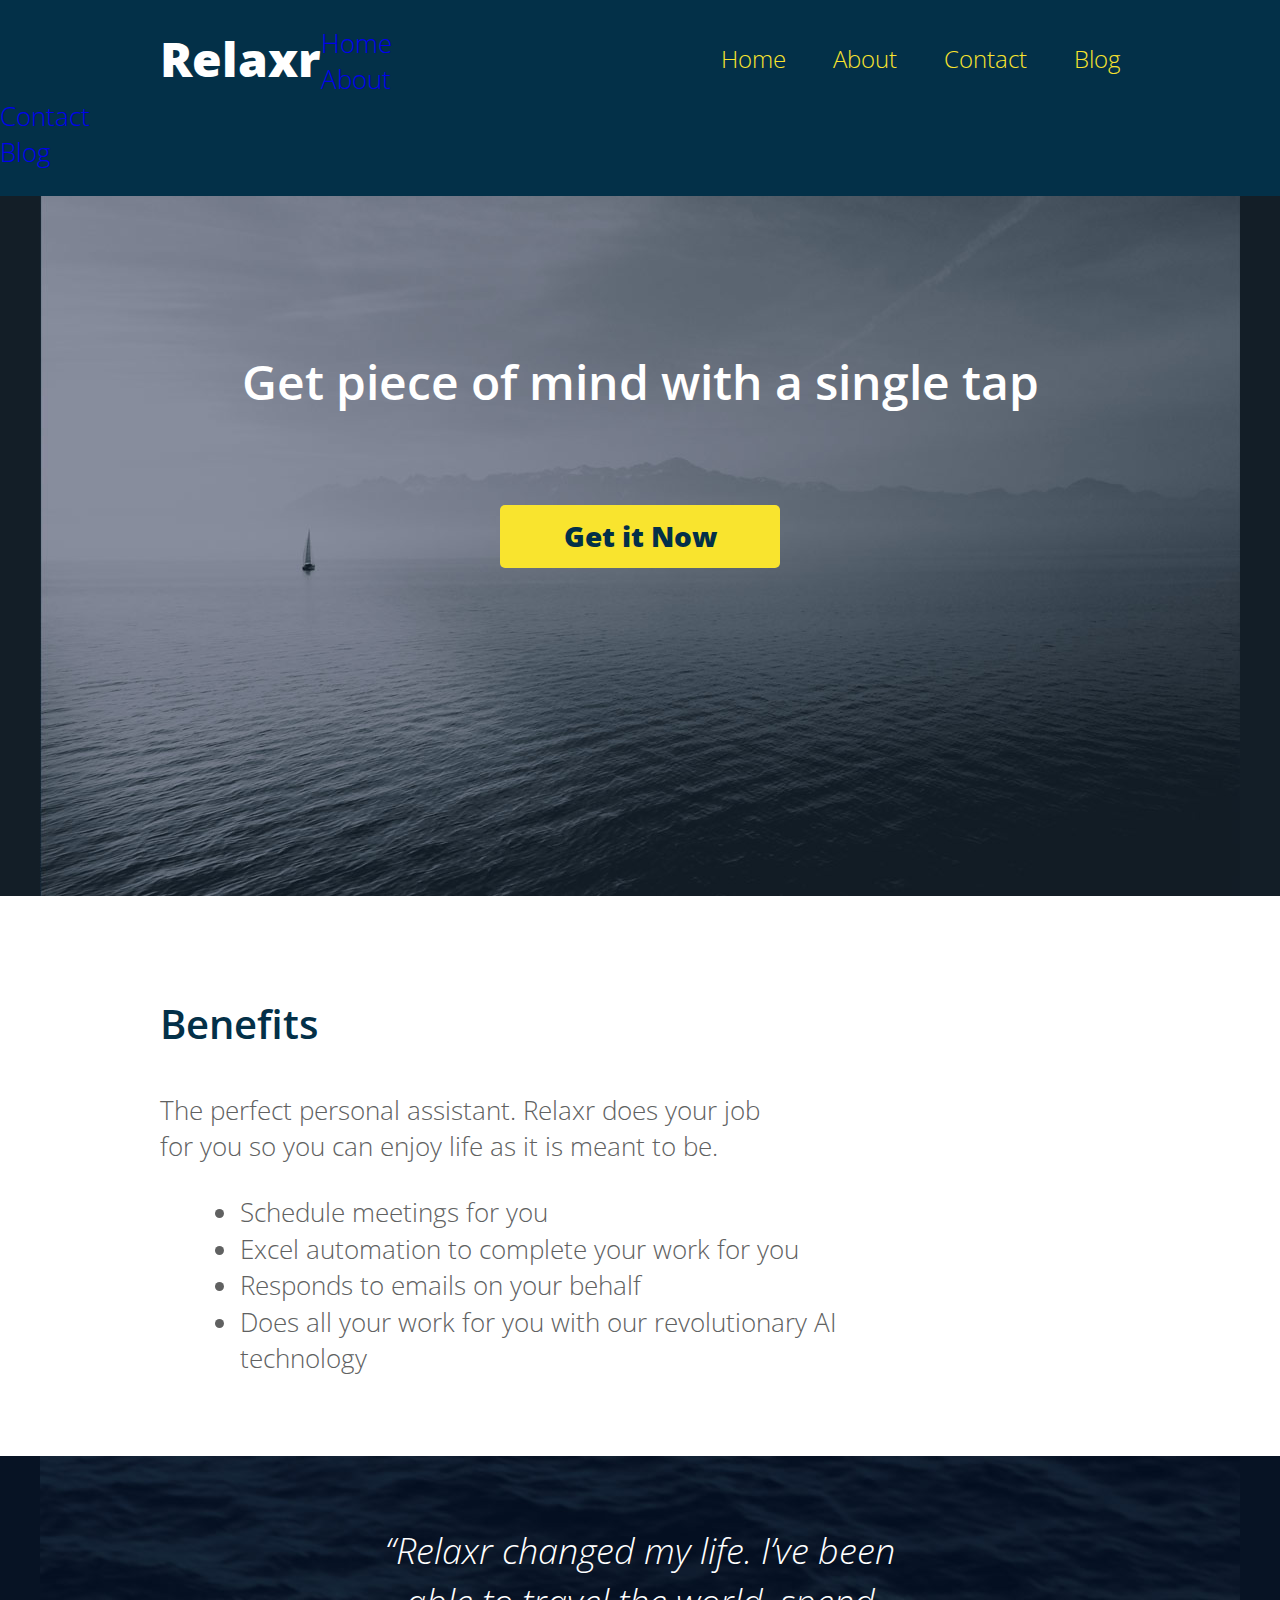
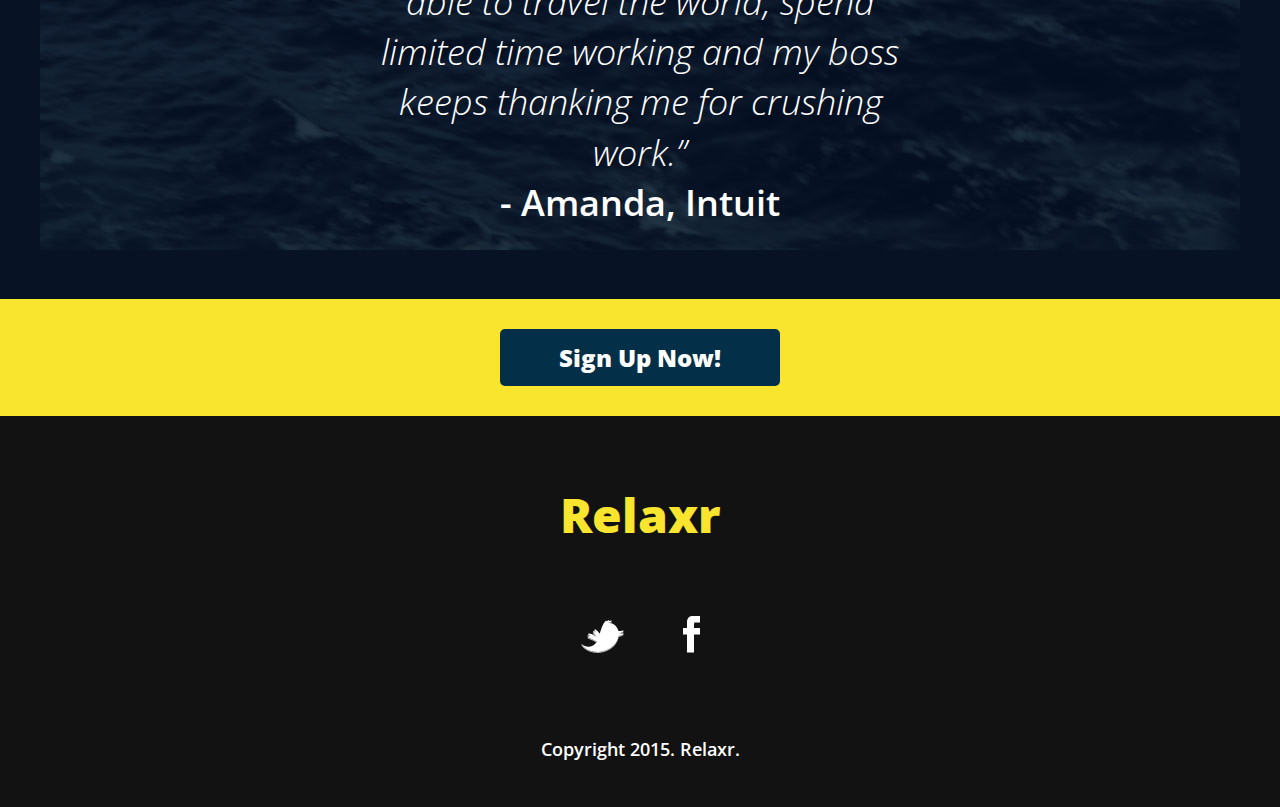
<file: index.html>
<!DOCTYPE html>
<html lang="en">
	<head>
    	<meta charset="utf-8">
    	<meta name="description" content="The perfect personal assistant. Relaxr does your job for you so you can enjoy life as it is meant to be.">

		<title>Relaxr Landing Page</title>
		<link href='http://fonts.googleapis.com/css?family=Open+Sans:300italic,300,600,800' rel='stylesheet' type='text/css'>

		<!-- external CSS link -->
		<link rel="stylesheet" href="css/reset.css">
		<link rel="stylesheet" href="css/style.css">

	</head>

	<body>
		<header>
			<div class="container">
				<h1 class="logo">Relaxr</h1>
				<nav class="navigation">
					<ul>
						<li><a href="index.html">Home</a></li>
						<li><a href="#">About</a></li>
						<li><a href="#">Contact</a></li>
						<li><a href="blog.html">Blog</a></li>
					</ul>
				</nav>
			</div>
			<div class="mobilemenu">
				<div onclick="myFunction()"
				class="hamburger">
					<div class="line"></div><div class="line"></div><div class="line"></div>
				</div>
				<div id="dropdown-menu" class="dropdown">
					<ul>
						<li class="dropdown-content"><a href="index.html">Home</a></li>
						<li class="dropdown-content"><a href="#">About</a></li>
						<li class="dropdown-content"><a href="#">Contact</a></li>
						<li class="dropdown-content"><a href="blog.html">Blog</a></li>
					</ul>
				</div>
			</div>
	</header>
		
		<section id="hero">
			<div class="container">
				<h2>Get piece of mind with a single tap</h2>
				<a class="button yellow" href="#">Get it Now</a>
			</div>
		</section>

		<section id="benefits">
			<div class="container">
				<h3>Benefits</h3>
				<p>The perfect personal assistant. Relaxr does your job for you so you can enjoy life as it is meant to be.</p>
				<ul>
					<li>Schedule meetings for you</li>
					<li>Excel automation to complete your work for you</li>
					<li>Responds to emails on your behalf</li>
					<li>Does all your work for you with our revolutionary AI technology</li>
				</ul>
			</div>
		</section>

		<section id="testimonial">
			<div class="container">
				<blockquote>&ldquo;Relaxr changed my life. I&rsquo;ve been able to travel the world, spend limited time working and my boss keeps thanking me for crushing work.&rdquo;
				<span>- Amanda, Intuit</span></blockquote>
			</div>
		</section>
		<aside id="bottom-cta">
			<a class="button blue" href="#">Sign Up Now!</a>
		</aside>
		<footer>
			<h4 class="logo">Relaxr</h4>

			<ul>
				<li><a href="#"><img src="images/twitter.png" alt="Twitter logo"></a></li>
				<li><a href="#"><img src="images/facebook.png" alt="Facebook logo"></a></li>
			</ul>

			<p class="copyright">Copyright 2015. Relaxr.</p>
		</footer>

		<script  src="https://code.jquery.com/jquery-3.1.1.min.js"></script>

    	<script src="js/main.js"></script> 
	</body>
</html>
</file>
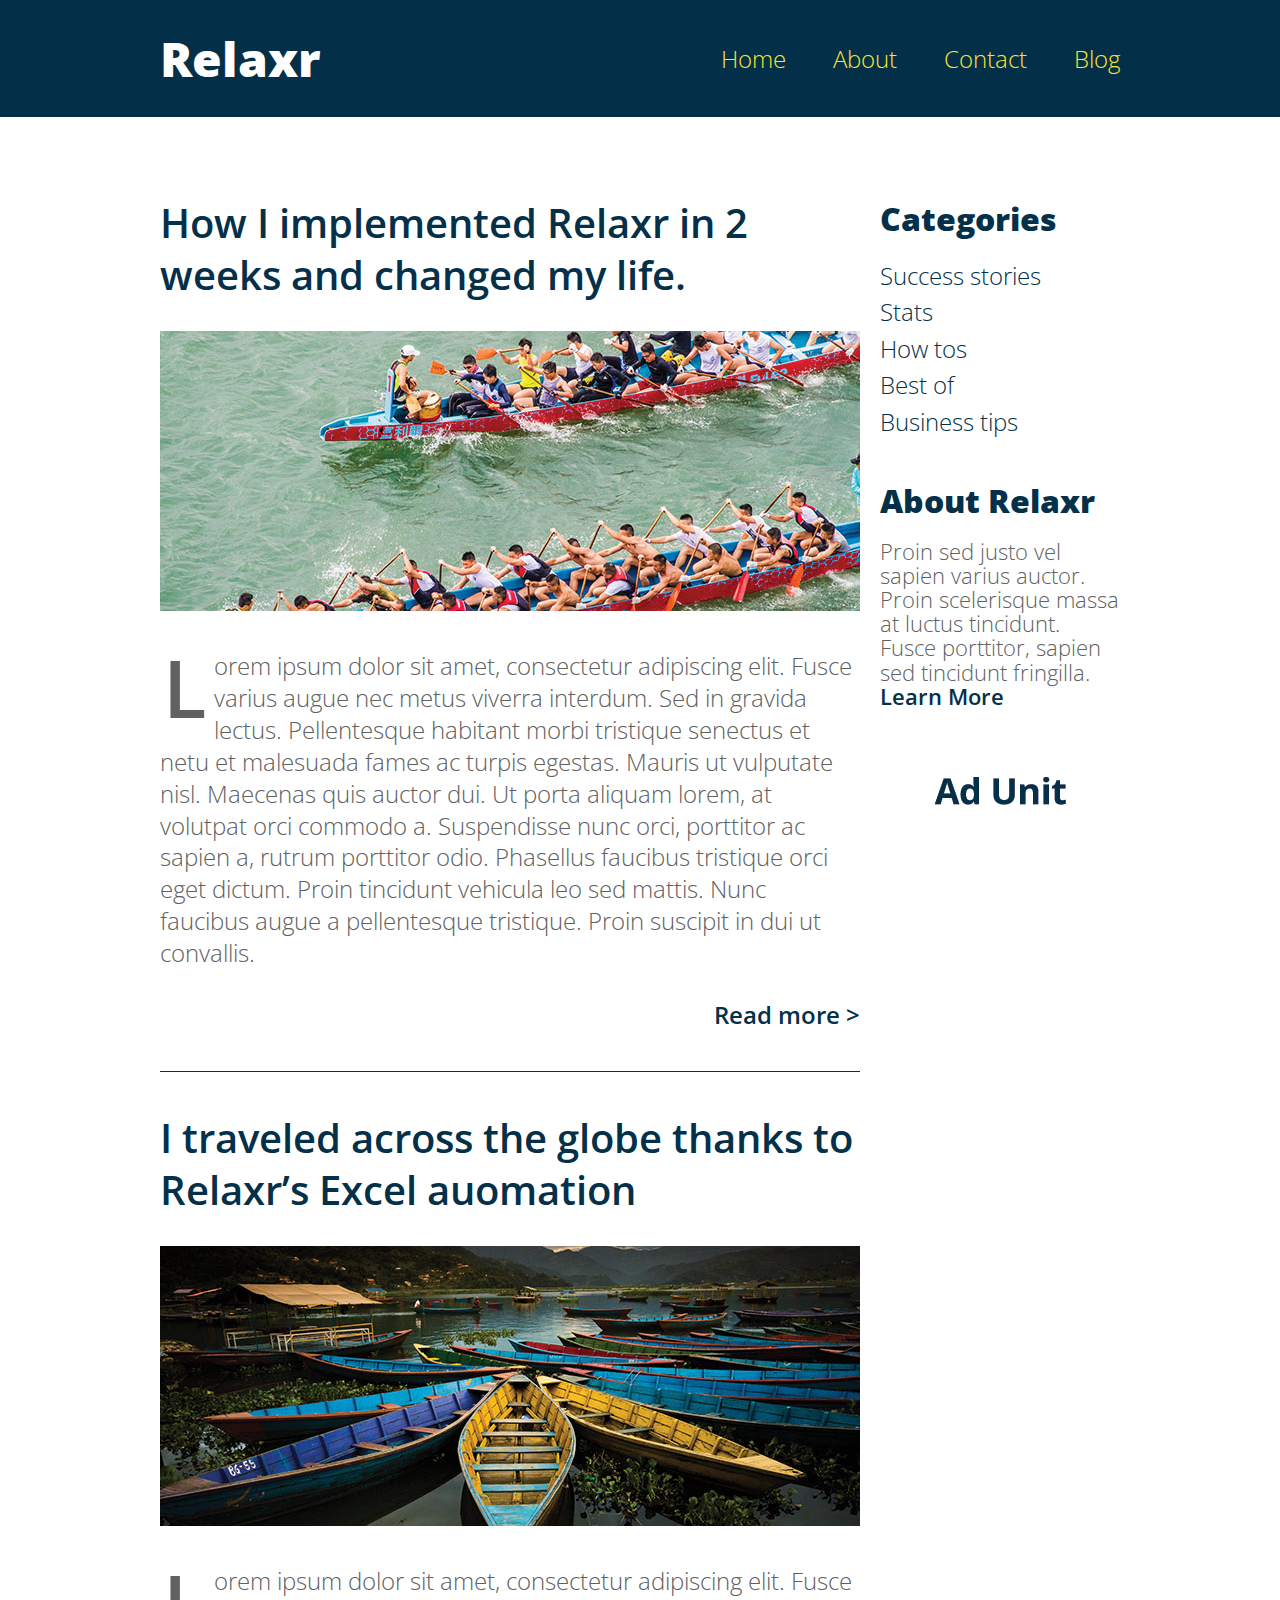
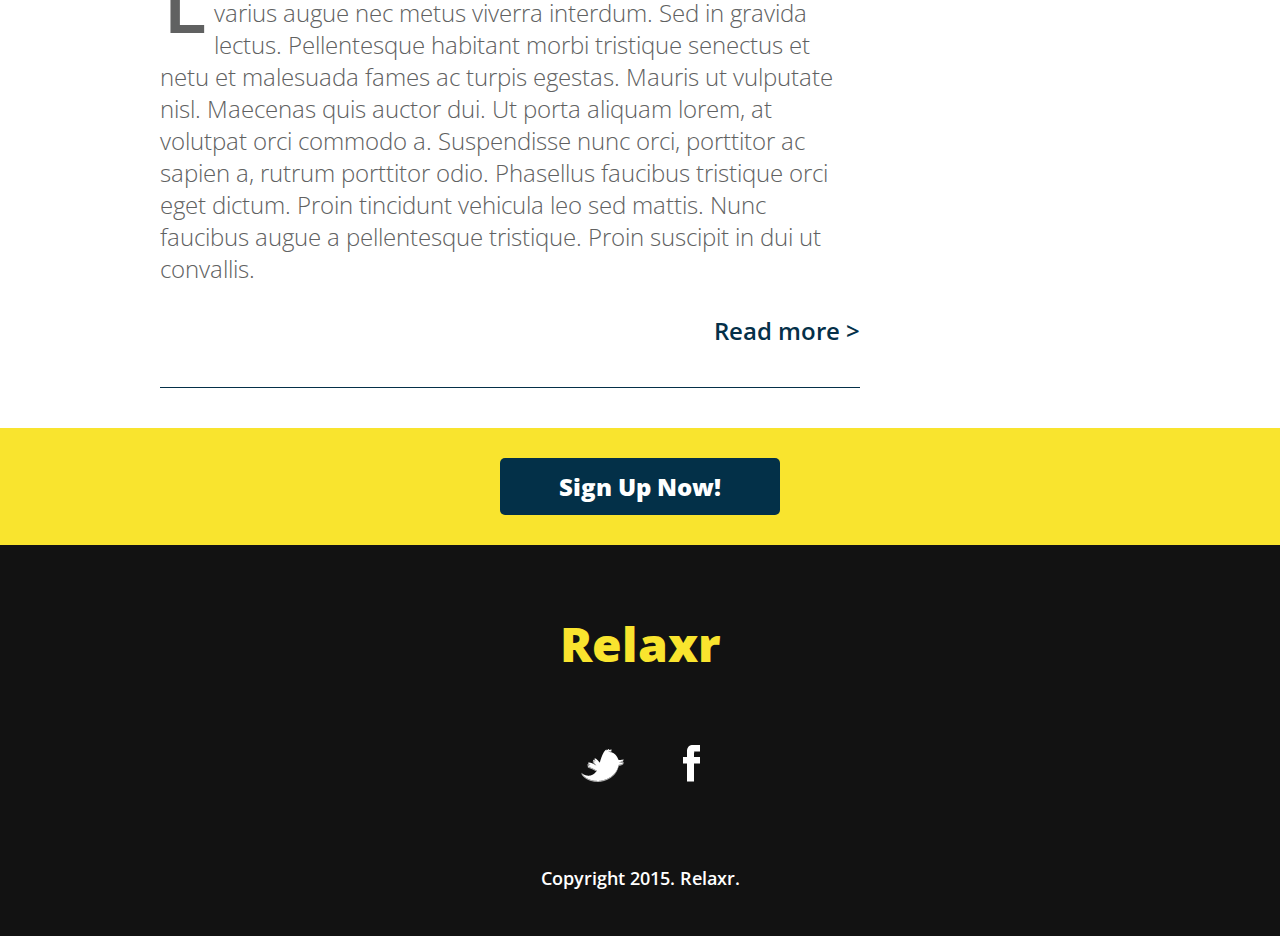
<file: blog.html>
<!DOCTYPE html>
<html lang="en">
	<head>
    	<meta charset="utf-8">
    	<meta name="description" content="The perfect personal assistant. Relaxr does your job for you so you can enjoy life as it is meant to be.">

		<title>Relaxr Blog</title>
		<link href='http://fonts.googleapis.com/css?family=Open+Sans:300italic,300,600,800' rel='stylesheet' type='text/css'>

		<!-- external CSS link -->
		<link rel="stylesheet" href="css/reset.css">
		<link rel="stylesheet" href="css/style.css">

	</head>
	<body>
		<header>
			<div class="container">
				<h1 class="logo">Relaxr</h1>
				<div class="hamburger"><div class="line"></div><div class="line"></div><div class="line"></div></div>
				<nav class="navigation">
					<ul>
						<li><a href="index.html">Home</a></li>
						<li><a href="#">About</a></li>
						<li><a href="#">Contact</a></li>
						<li><a href="blog.html">Blog</a></li>
					</ul>
				</nav>
			</div>
		</header>
		<section id="main">
			<div class="container">
				<section id="posts">
					<article class="post">
						<h2><a href="#">How I implemented Relaxr in 2 weeks and changed my life.</a></h2>
						<img src="images/blog_photo1.jpg" alt="Crew Meet">
						<p>Lorem ipsum dolor sit amet, consectetur adipiscing elit. Fusce varius augue nec metus viverra interdum. Sed in gravida lectus. Pellentesque habitant morbi tristique senectus et netu et malesuada fames ac turpis egestas. Mauris ut vulputate nisl.  Maecenas quis auctor dui. Ut porta aliquam lorem, at volutpat orci commodo a. Suspendisse nunc orci, porttitor ac sapien a, rutrum porttitor odio. Phasellus faucibus tristique orci eget dictum. Proin tincidunt vehicula leo sed mattis. Nunc faucibus augue a pellentesque tristique. Proin suscipit in dui ut convallis.</p>

						<p class="readmore"><a href="#">Read more &gt;</a></p>
					</article>
					<article class="post">
						<h2><a href="#">I traveled across the globe thanks to Relaxr’s Excel auomation</a></h2>
						<img src="images/blog_photo2.jpg" alt="Canoes">
						<p>Lorem ipsum dolor sit amet, consectetur adipiscing elit. Fusce varius augue nec metus viverra interdum. Sed in gravida lectus. Pellentesque habitant morbi tristique senectus et netu et malesuada fames ac turpis egestas. Mauris ut vulputate nisl.  Maecenas quis auctor dui. Ut porta aliquam lorem, at volutpat orci commodo a. Suspendisse nunc orci, porttitor ac sapien a, rutrum porttitor odio. Phasellus faucibus tristique orci eget dictum. Proin tincidunt vehicula leo sed mattis. Nunc faucibus augue a pellentesque tristique. Proin suscipit in dui ut convallis.</p>

						<p class="readmore"><a href="#">Read more &gt;</a></p>
					</article>
				</section><!--
			--><aside id="sidebar">
					<h3>Categories</h3>
					<ul>
						<li><a href="#">Success stories</a></li>
						<li><a href="#">Stats</a></li>
						<li><a href="#">How tos</a></li>
						<li><a href="#">Best of</a></li>
						<li><a href="#">Business tips</a></li>
					</ul>
					<h3>About Relaxr</h3>
					<p>Proin sed justo vel sapien varius auctor. Proin scelerisque massa at luctus tincidunt. Fusce porttitor, sapien sed tincidunt fringilla.<br>
					<a href="">Learn More</a></p>
					<img src="images/ad-unit.png" alt="Ad Unit">
				</aside>
			</div>
		</section>

		<aside id="bottom-cta">
			<a class="button blue" href="#">Sign Up Now!</a>
		</aside>
		<footer>
			<h4 class="logo">Relaxr</h4>

			<ul>
				<li><a href="#"><img src="images/twitter.png" alt="Twitter logo"></a></li>
				<li><a href="#"><img src="images/facebook.png" alt="Facebook logo"></a></li>
			</ul>

			<p class="copyright">Copyright 2015. Relaxr.</p>
		</footer>

		<script  src="https://code.jquery.com/jquery-3.1.1.min.js"></script>
    	<script src="js/main.js"></script> 
	</body>
</html>
</file>
<file: css/style.css>
/*
Project Name: Debra Knight
Client: Relaxr
Author: Debra Knight
Developer @GA in NYC
*/


/******************************************
/* SETUP
/*******************************************/

/* Box Model Hack */
* {
  -moz-box-sizing: border-box; /* Firexfox */
  -webkit-box-sizing: border-box; /* Safari/Chrome/iOS/Android */
  box-sizing: border-box; /* IE */
}

/* Clear fix hack */
.clearfix:after {
  content: ".";
  display: block;
  clear: both;
  visibility: hidden;
  line-height: 0;
  height: 0;
}

.clear {
  clear: both;
}

.alignright {
  float: right;
  padding: 0 0 10px 10px; /* note the padding around a right floated image */
}

.alignleft {
  float: left;
  padding: 0 10px 10px 0; /* note the padding around a left floated image */
}

/******************************************
/* BASE STYLES
/*******************************************/

body {
  color: #f0efef;
  font-size: 26px;
  line-height: 1.4;
  color: #606161;
  font-family: 'Open Sans', Helvetica, Arial, sans-serif;
  font-weight: 300;
}
a {
  text-decoration: none;
}


/******************************************
/* LAYOUT
/*******************************************/

/* Center the container */
.container {
  width: 960px;
  margin: 0 auto;
}
.logo {
  font-size: 48px;
  font-weight: 800;
}

header {
  background: #033048;
  padding: 25px 0;
  overflow: hidden;
}
header .logo {
  color: #fff;
  float: left;
}

header nav {
  float: right;
  margin-top: 15px;
}
header nav ul li {
  display: inline-block;
  margin: 0 0 0 40px;
  font-size: 24px;
}
header nav ul li a {
  color: #f9e42e;
}

#hero {
  height: 700px;
  background: url(../images/header_bg.jpg) no-repeat top center #131e27;
  padding-top: 32px;
}

#hero .logo {
  color: #fff;
}
#hero h2 {
  font-size: 48px;
  text-align: center;
  color: #fff;
  margin: 120px 0 90px;
  font-weight: 600;
}
.button {
  border-radius: 5px;
  font-weight: 800;
  padding: 12px 0;
  width: 280px;
  font-size: 28px;
  text-align: center;
  display: block;
  margin: 0 auto;
}
.yellow {
  background: #f9e42e;
  color: #033048;
}
.blue {
  background: #033048;
  color: #fff;
  font-size: 24px;
}
#benefits {
  padding: 100px 0 80px;
}
h3 {
  color: #033048;
  font-size: 40px;
  font-weight: 600;
  margin-bottom: 40px;
}
#benefits p, #benefits ul {
  width: 600px;
}
#benefits ul {
  list-style: disc;
  margin: 30px 0 0 80px;
}
#testimonial {
  background: url(../images/testimonial_bg.jpg) no-repeat top center #071324;
  padding: 70px 0 70px;
  color: #fff;
}
blockquote {
  font-size: 36px;
  font-weight: 300;
  font-style: italic;
  text-align: center;
  width: 580px;
  margin: 0 auto;
}
blockquote span {
  font-weight: 600;
  display: block;
  font-style: normal;
}




#main {
  margin-top: 80px;
}
#posts {
  width: 700px;
  display: inline-block;
  margin-right: 20px;
  vertical-align: top;
}
#sidebar {
  width: 240px;
  display: inline-block;
  vertical-align: top;
}
.post {
  border-bottom: 1px solid #043049;
  padding-bottom: 40px;
  margin-bottom: 40px;
}
.post h2 {
  font-weight: 600;
  font-size: 40px;
  line-height: 1.3;
  margin-bottom: 30px;
}
.post h2 a {
  color: #043049;
}

.post img {
  margin-bottom: 30px;
}
.post p {
  font-size: 24px;
  line-height: 1.333;
  color: #606161;
}
.post p:first-of-type:first-letter {
  float: left;
  font-size: 80px;
  line-height: 65px;
  padding-top: 4px;
  padding-right: 8px;
  padding-left: 3px;
  font-weight: 600;
}
.readmore {
  text-align: right;
  margin-top: 30px;
}
.readmore a {
  color: #043049;
  font-weight: 600;
}

/*.button {
  border-radius: 5px;
  font-weight: 800;
  padding: 12px 0;
  width: 280px;
  font-size: 28px;
  text-align: center;
  display: block;
  margin: 0 auto;
}
.yellow {
  background: #f9e42e;
  color: #033048;
}
.blue {
  background: #033048;
  color: #fff;
  font-size: 24px;
}*/

#sidebar h3 {
  font-size: 32px;
  font-weight: 800;
  margin-bottom: 15px;
  color: #043049;
}
#sidebar ul {
  margin-bottom: 40px;
}
#sidebar ul li a {
  color: #043049;
  font-size: 24px;
}
#sidebar p {
  font-size: 22px;
  line-height: 1.1;
  margin-bottom: 40px;
}
#sidebar p a {
  color: #043049;
  font-weight: 600;
}

#bottom-cta {
  background: #f9e42e;
  width: 100%;
  padding: 30px;
  text-align: center;
}

footer {
  background: #121212;
  padding: 65px 0 45px;
  text-align: center;
}
footer .logo {
  color: #f9e42e;
  margin-bottom: 68px;
}
footer ul li {
  display: inline-block;
  list-style: none;
  margin: 0 26px 75px;
}
footer p {
  font-size: 18px;
  color: #fff;
  font-weight: 600;
}

/* Hamburger for smaller screen */

.hamburger {
  position: absolute;
  top: 0.2em;
  right: 0.8em;
  display: none;
}

.hamburger .line {
  width: 3em;
  height: 0.3em;
  background-color: yellow;
  border-radius: 1em;
  margin-top: 0.25em;
}

.hamburger .line:first-of-type{
  margin-top: o.6em;
}


/* Media queries for basic tablet size */

@media screen and (max-width: 768px){
  .hamburger {
    display: block;
    padding-top: 12px;
    padding-right: 0.75em;
  }
  .navigation {
    display: none;
  }
  .mobilemenu {
    position: relative;
    display:  block;
  }
  .dropdown-content {
    display: none;
    position: absolute;
    background-color: yellow;
    min-width: 160px;
    box-shadow: 0px 8px 16px 0px rgba(0,0,0,0.2);
    padding: 12px 16px;
    margin-right: 1em;
    z-index: 1000000;
  }
  .dropdown-content a {
    color: black;
    padding: 12px 16px;
    text-decoration: none;
    list-style: none;
    text-align: left;
    display: block;
  }
  .hamburger .line:hover, .hamburger .line:focus {
    background-color: white;
  }
  */
  .dropdown-content a:hover {background-color: #D3D3D3;}

  /*show the dropdown menu in js*/
  .show {display:block;}

  /*code below is for index page specifically */
  body {
    font-size: 20px;
  }
  .container {
    width: 100%;
    margin: 0 auto;
  }
  header {
    padding: 1em 0;
  }
  header .logo {
  padding-left: 0.75em;
  }
  #hero {
   height: 400px;
    padding-top: 16px;
  }
  #hero h2 {
    font-size: 40px;
    line-height: 1.2;
    margin: 2em 0 1.6em 0;
    font-weight: 600;
  } 
  #benefits {
    padding: 4em 3em 4em 1.5em;
  }
  h3 {
    font-size: 36px;
    margin-bottom: 20px;
  }
  #benefits p, #benefits ul {
    width: 85%;
  }
  #benefits ul {
    list-style: disc;
    margin: 0.5em 0 0 4em;
  }
  blockquote {
    font-size: 30px;
    width: 75%;
    margin: 0 auto;
  }

  /* code below is for blog page specifically */

  div .container {
    width: 100%;
  }
  aside {
    width: 90%;
  }
  #main {
    margin-top: 40px;
  }
  #posts {
    width: 100%;
    padding: 0.2em 2em 0.5em 2em;
  }
  #sidebar {
    width: 90%;
    padding: 0.25em 1em 1.5em 3em;
  }
  .post h2 {
    font-size: 36px;
  }
  .post p {
    font-size: 20px;
  }
  .post img {
  margin-bottom: 30px;
  width: 100%;
  }

  /* code below is both */

  footer {
  padding: 30px 0 20px;
  }
  footer .logo {
    margin-bottom: 20px;
    font-size: 40px;
  }
  footer ul li {
   margin: 0 20px 26px;
  }
  footer p {
    font-size: 14px;
  }
}
</file>
